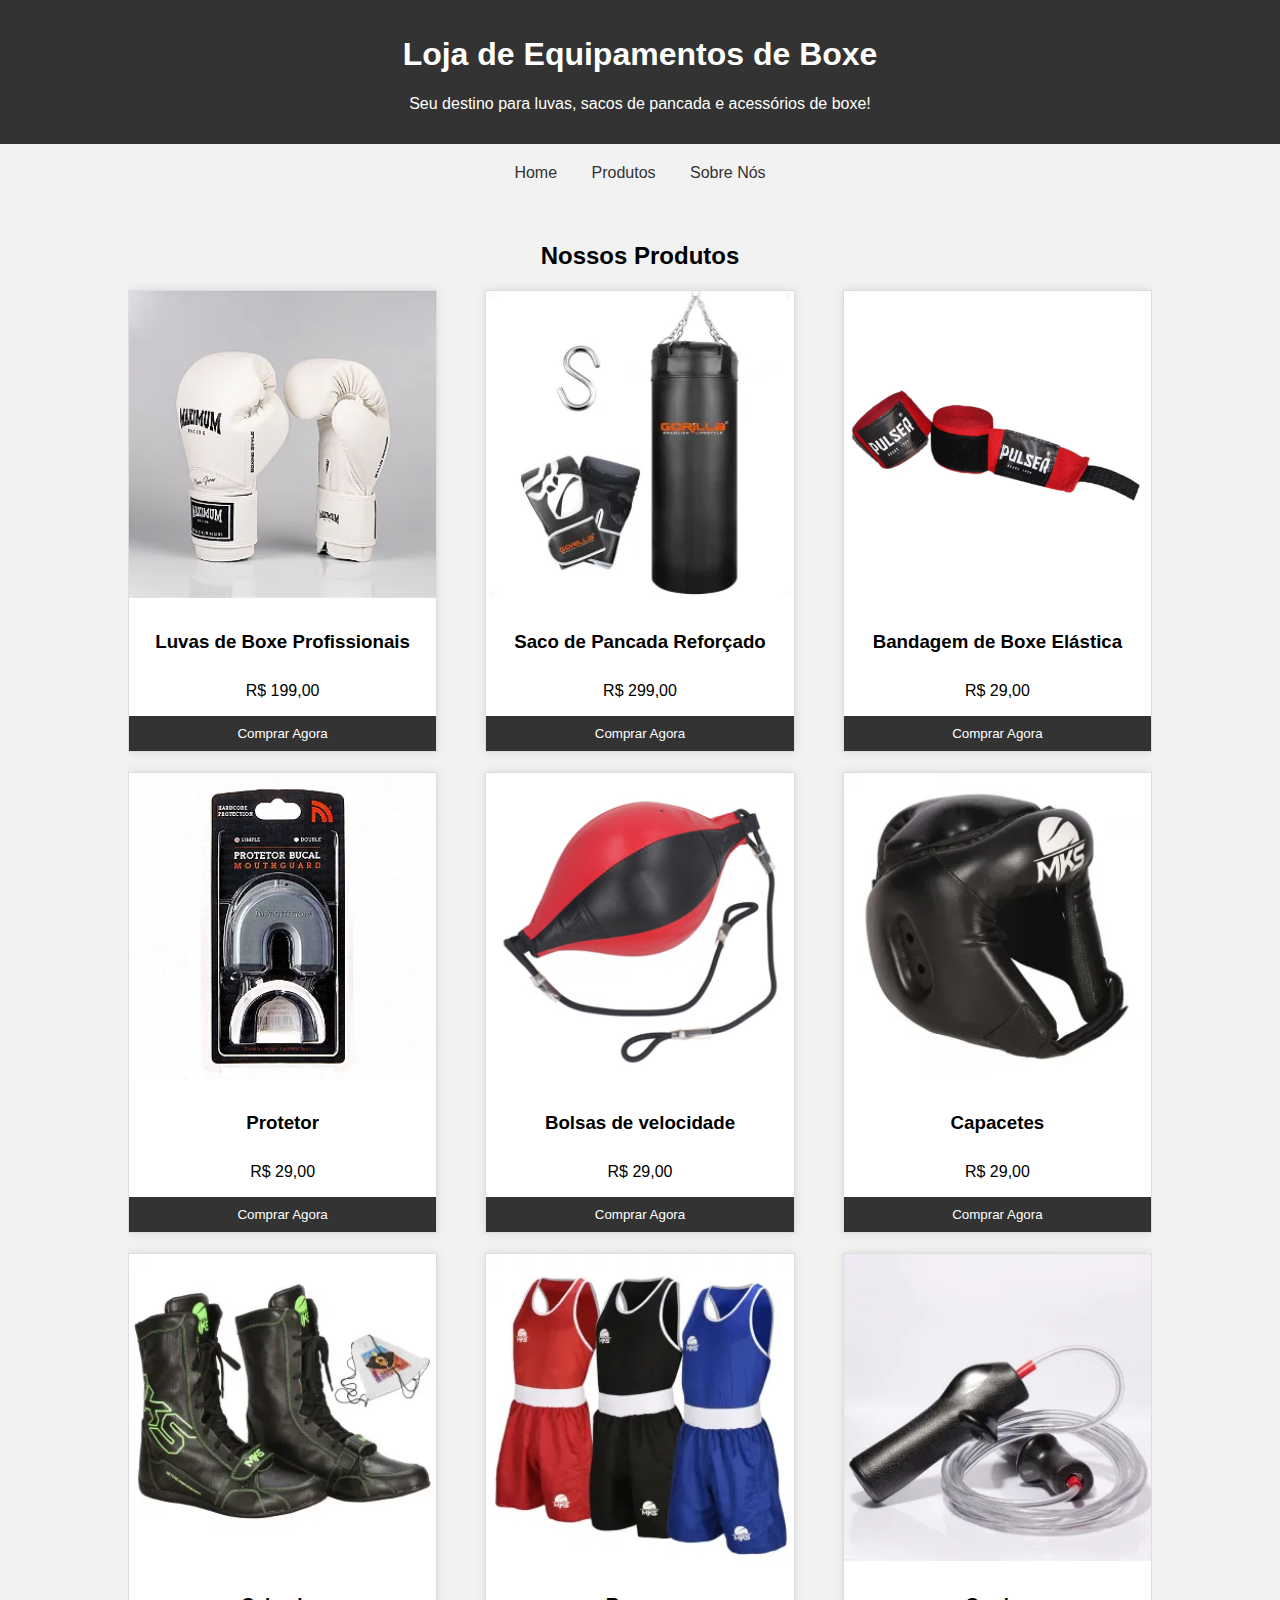
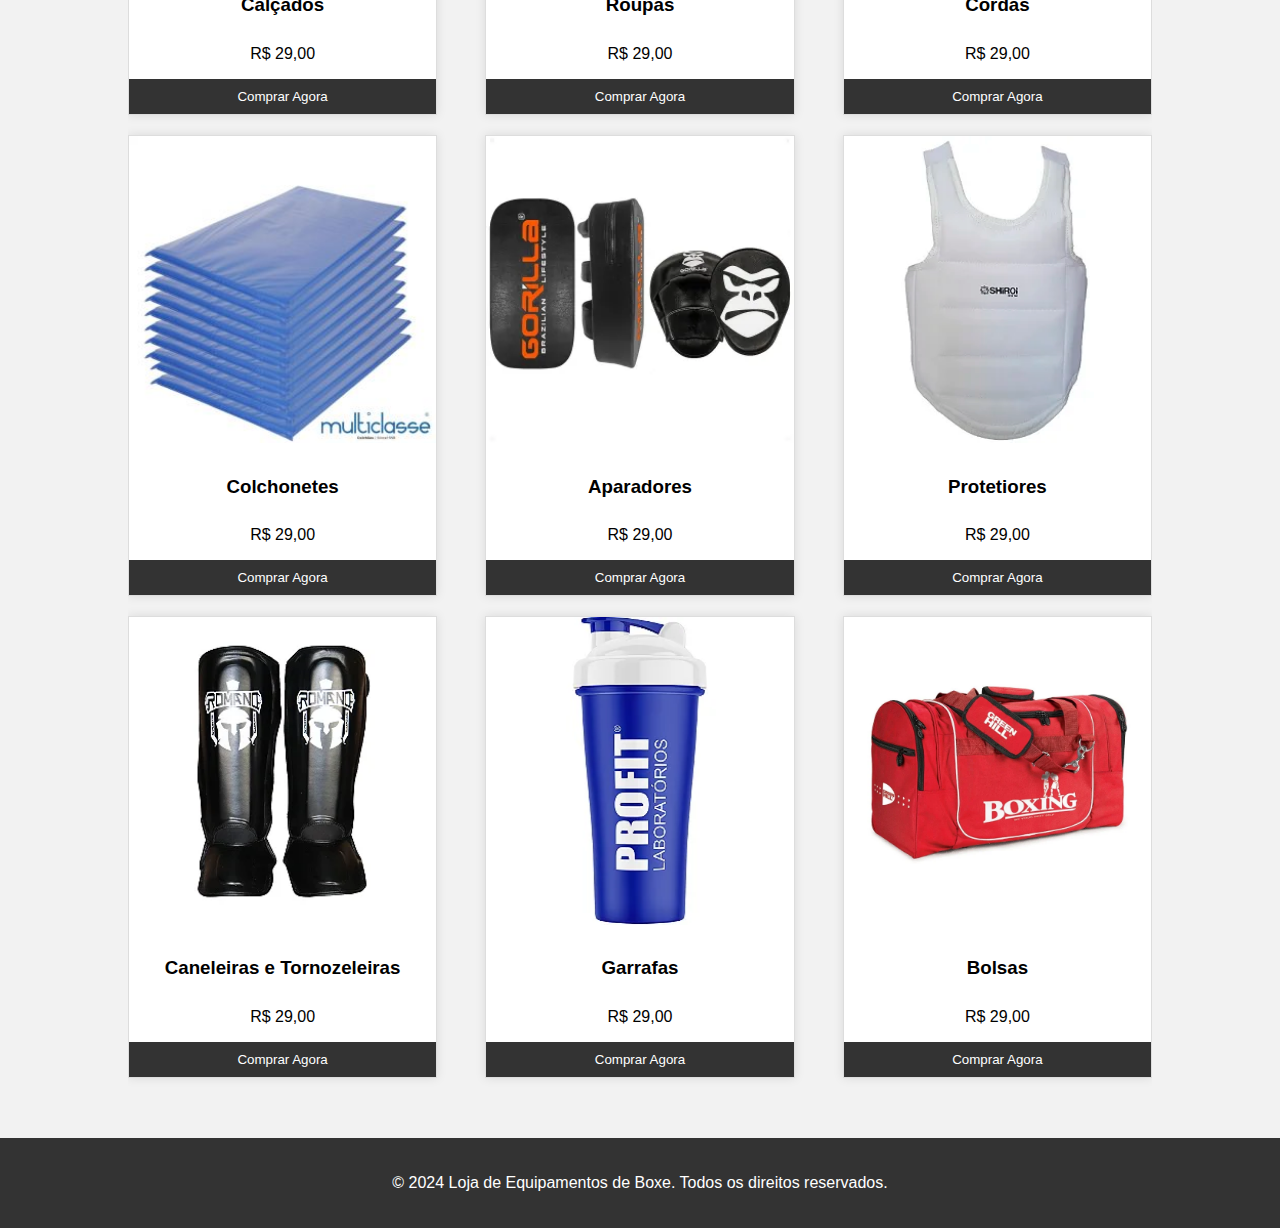
<file: index.html>
<!DOCTYPE html>
<html lang="pt-BR">
<head>
    <meta charset="UTF-8">
    <meta name="viewport" content="width=device-width, initial-scale=1.0">
    <meta name="description" content="Venda de equipamentos de boxe de alta qualidade. Encontre luvas, sacos de pancada, bandagens e muito mais!">
    <title>Loja de Equipamentos de Boxe</title>
    <link rel="stylesheet" href="style.css">
</head>
<body>
    <!-- Cabeçalho -->
    <header>
        <h1>Loja de Equipamentos de Boxe</h1>
        <p>Seu destino para luvas, sacos de pancada e acessórios de boxe!</p>
    </header>
    <!-- Navegação -->
    <nav>
        <a href="home.html">Home</a>
        <a href="index.html">Produtos</a>
        <a href="sobrenos.html">Sobre Nós</a>   
    </nav>
    <!-- Produtos -->
    <section class="container" id="produtos">
        <h2 style="text-align:center; margin-top: 40px;">Nossos Produtos</h2>
        <div class="product">
            <!-- Produto 1 -->
            <div class="product-item">
                <img src="img/luva (1).webp" alt="Luvas de Boxe">
                <h3>Luvas de Boxe Profissionais</h3>
                <p>R$ 199,00</p>
                <button
                >Comprar Agora</button>
            </div>
            <!-- Produto 2 -->
            <div class="product-item">
                <img src="img/saco de pancada.webp" alt="Saco de Pancada">
                <h3>Saco de Pancada Reforçado</h3>
                <p>R$ 299,00</p>
                <button>Comprar Agora</button>
            </div>
            <!-- Produto 3 -->
            <div class="product-item">
                <img src="img/band-verm-mq2c4itsxo (1).webp" alt="Bandagem de Boxe">
                <h3>Bandagem de Boxe Elástica</h3>
                <p>R$ 29,00</p>
                <button>Comprar Agora</button>
            </div>
            <!--Produto 4 -->
            <div class="product-item">
                <img src="img/protetor bocal.webp" alt="Protetor bocal">
                <h3>Protetor</h3>
                <p>R$ 29,00</p>
                <button>Comprar Agora</button>
            </div>
            <!--Produto 5 -->
            <div class="product-item">
                <img src="img/velocidade.jpg" alt="Bolsas de velocidade">
                <h3>Bolsas de velocidade</h3>
                <p>R$ 29,00</p>
                <button>Comprar Agora</button>
            </div>
            <!--Produto 6 -->
            <div class="product-item">
                <img src="img/capacetes.webp" alt="Capacetes">
                <h3>Capacetes</h3>
                <p>R$ 29,00</p>
                <button>Comprar Agora</button>
            </div>
            <!--Produto 7 -->
            <div class="product-item">
                <img src="img/sapato.webp" alt="Calçados">
                <h3>Calçados</h3>
                <p>R$ 29,00</p>
                <button>Comprar Agora</button>
            </div>
            <!--Produto 8 -->
            <div class="product-item">
                <img src="img/roupas.webp" alt="Roupas de treino">
                <h3>Roupas</h3>
                <p>R$ 29,00</p>
                <button>Comprar Agora</button>
            </div>
            <!--Produto 9 -->
            <div class="product-item">
                <img src="img/corda.webp" alt="Cordas de pular">
                <h3>Cordas</h3>
                <p>R$ 29,00</p>
                <button>Comprar Agora</button>
            </div>
            <!--Produto 10 -->
            <div class="product-item">
                <img src="img/colchonetes.jpg" alt="Colchonetes">
                <h3>Colchonetes</h3>
                <p>R$ 29,00</p>
                <button>Comprar Agora</button>
            </div>
            <!--Produto 11 -->
            <div class="product-item">
                <img src="img/aparadores.webp" alt="aparadores">
                <h3>Aparadores</h3>
                <p>R$ 29,00</p>
                <button>Comprar Agora</button>
            </div>
            <!--Produto 12 -->
            <div class="product-item">
                <img src="img/torax.webp" alt="Protetor de Tórax">
                <h3>Protetiores</h3>
                <p>R$ 29,00</p>
                <button>Comprar Agora</button>
            </div>
            <!--Produto 13 -->
            <div class="product-item">
                <img src="img/ptotetor.webp" alt="Caneleiras e Tornozeleiras">
                <h3>Caneleiras e Tornozeleiras</h3>
                <p>R$ 29,00</p>
                <button>Comprar Agora</button>
            </div>
            <!--Produto 14 -->
            <div class="product-item">
                <img src="img/garrafa.webp" alt="garrafinhas">
                <h3>Garrafas</h3>
                <p>R$ 29,00</p>
                <button>Comprar Agora</button>
            </div>
            <!--Produto 15 -->
            <div class="product-item">
                <img src="img/bolsas.webp" alt="bolsas">
                <h3>Bolsas</h3>
                <p>R$ 29,00</p>
                <button>Comprar Agora</button>
            </div>
        </div>
        
    </section>

   

    <!-- Rodapé -->
    <footer>
        <p>&copy; 2024 Loja de Equipamentos de Boxe. Todos os direitos reservados.</p>
    </footer>
</body>
</html>
</file>
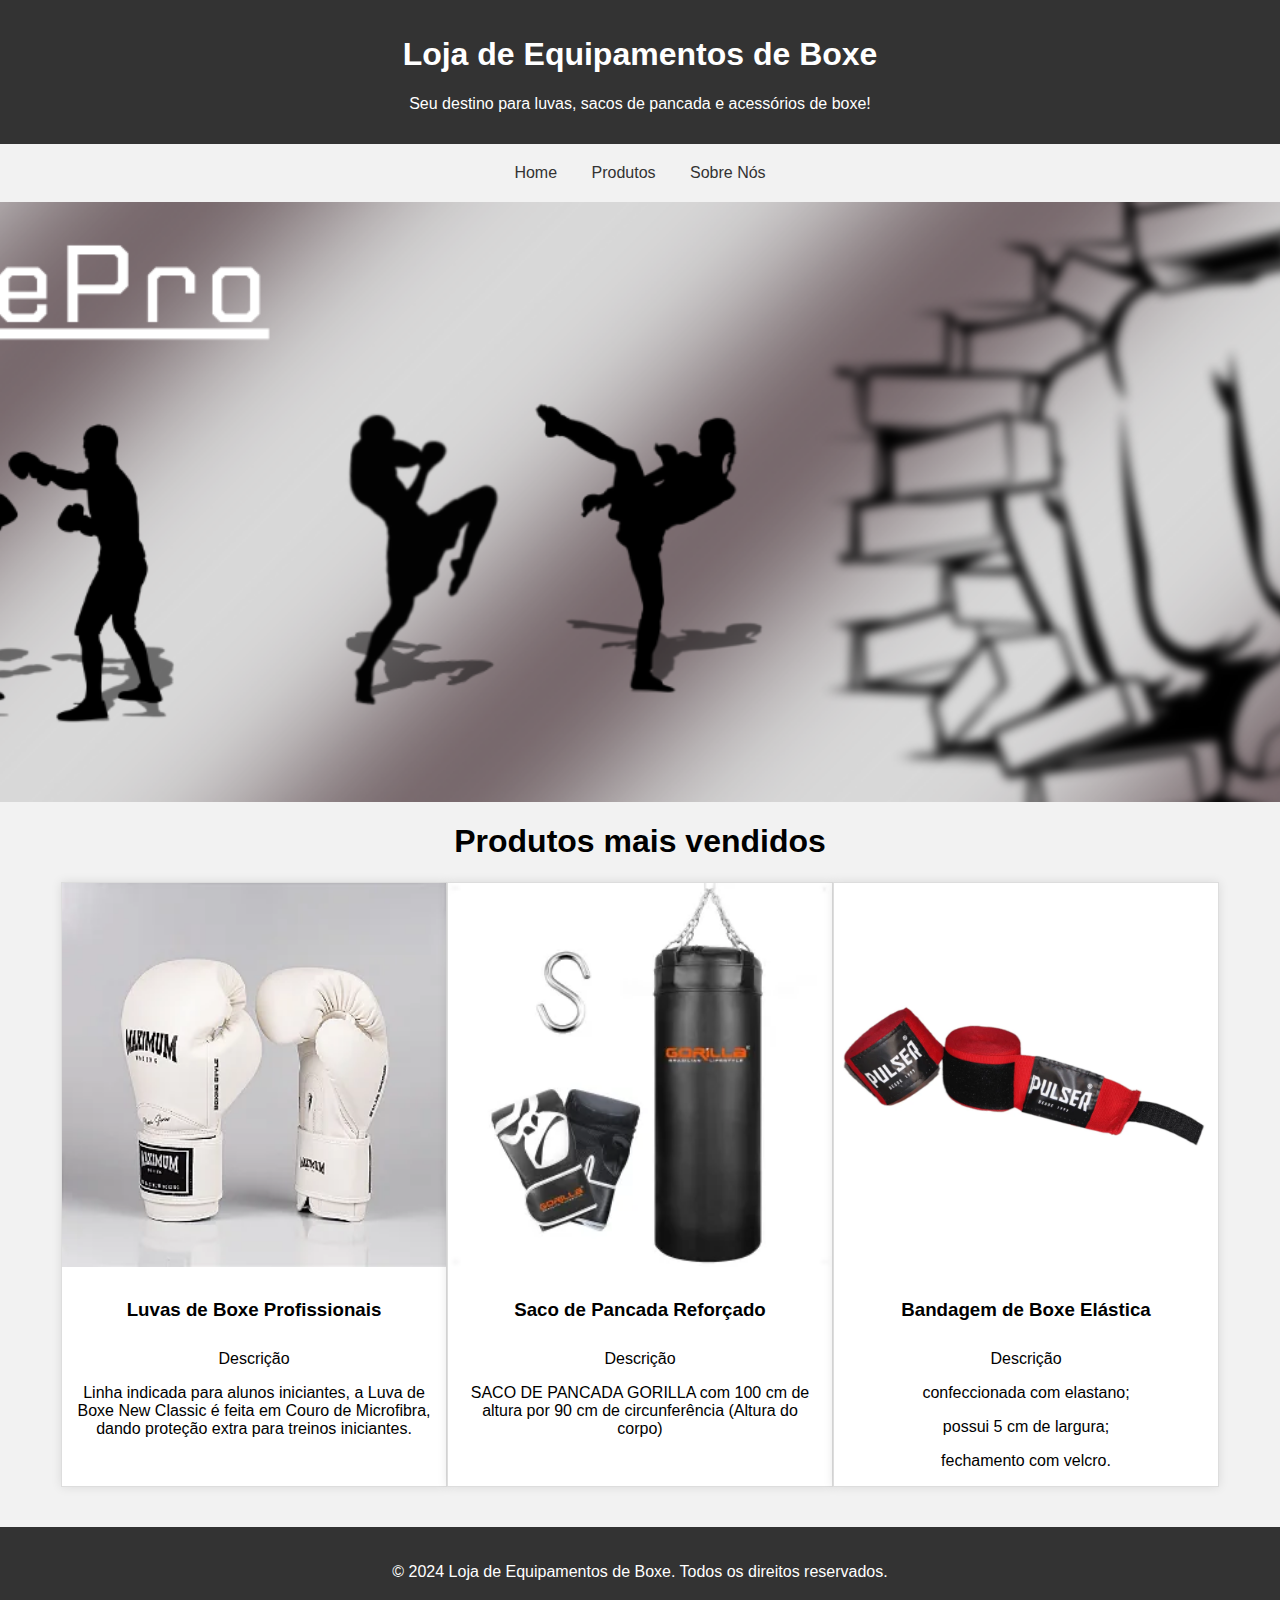
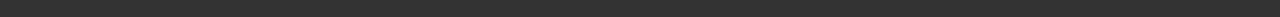
<file: home.html>
<!DOCTYPE html>
<html lang="en">
<head>
    <meta charset="UTF-8">
    <meta name="viewport" content="width=device-width, initial-scale=1.0">
    <title>Home</title>
    <link rel="stylesheet" href="home.css">
</head>
<body>
    <!-- Cabeçalho -->
    <header>
        <h1>Loja de Equipamentos de Boxe</h1>
        <p>Seu destino para luvas, sacos de pancada e acessórios de boxe!</p>
    </header>

    <nav>
    <a href="home.html">Home</a>
    <a href="index.html">Produtos</a>
    <a href="sobrenos.html">Sobre Nós</a>
    </nav>
    <!-- Banner -->
    <div class="banner">
        <div class="banner-content">
        </div>
    </div>
    <h1>Produtos mais vendidos</h1>
    <div class="product-section">
     <!-- Produto 1 -->
     <div class="product-item">
        <img src="img/luva (1).webp" alt="Luvas de Boxe">
        <h3>Luvas de Boxe Profissionais</h3>
        <p>Descrição</p>
        <p>Linha indicada para alunos iniciantes, a Luva de Boxe New Classic é feita em Couro de Microfibra, dando proteção extra para treinos iniciantes.</p>
    </div>
    <!-- Produto 2 -->
    <div class="product-item">
        <img src="img/saco de pancada.webp" alt="Saco de Pancada">
        <h3>Saco de Pancada Reforçado</h3>
        <p>Descrição</p>
        <p>SACO DE PANCADA GORILLA com 100 cm de altura por 90 cm de circunferência (Altura do corpo)</p>
    </div>
    <!-- Produto 3 -->
    <div class="product-item">
        <img src="img/band-verm-mq2c4itsxo (1).webp" alt="Bandagem de Boxe">
        <h3>Bandagem de Boxe Elástica</h3>
        <p>Descrição</p>
        <p>confeccionada com elastano;</p>
        <p>possui 5 cm de largura;</p>
        <p>fechamento com velcro.</p>
    </div>
    </div>
        <!-- Rodapé -->
    <footer>
        <p>&copy; 2024 Loja de Equipamentos de Boxe. Todos os direitos reservados.</p>
    </footer>
</body>
</html>
</file>
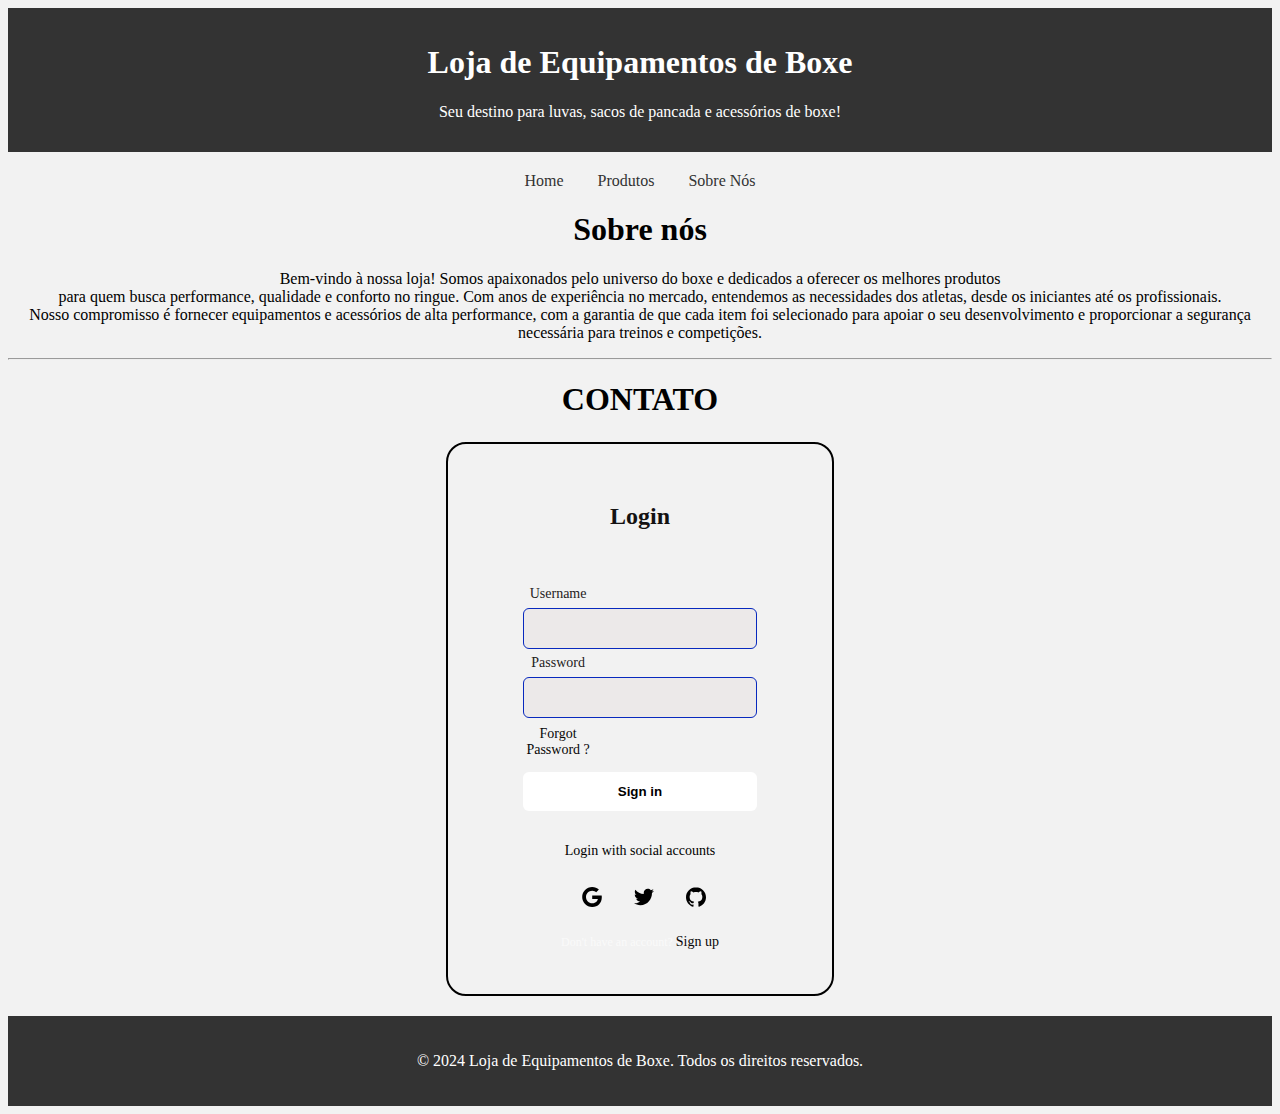
<file: sobrenos.html>
<!DOCTYPE html>
<html lang="en">
<head>
    <meta charset="UTF-8">
    <meta name="viewport" content="width=device-width, initial-scale=1.0">
    <title>Sobre nós</title>
    <link rel="stylesheet" href="sobrenos.css">
    <style>
.form-container {
    margin-top: 1.5rem;
    display: flex;
    justify-content: center;
    flex-direction: column;
    align-items: center;
    width: 320px;
    border: 2px  solid black;
    border-radius: 20px;
    background-color: transparent;
    padding: 2rem;
    color: rgb(20, 18, 18);
    
  }
  
  .title {
    text-align: center;
    font-size: 1.5rem;
    line-height: 2rem;
    font-weight: 700;
  }
  
  .form {
    margin-top: 1.5rem;
    display: flex;
    flex-direction: column;
    border-radius: 2px;
  }
  
  .input-group {
    margin-top: 0.25rem;
    font-size: 0.875rem;
    line-height: 1.25rem;
    width: 30%;
  }
  
  .input-group label {
    display: block;
    color: rgb(36, 33, 33);
    margin-bottom: 4px;
  }
  
  .input-group input {
    width: 200px;
    border-radius: 0.375rem;
    border: 1px solid rgb(8, 41, 190);
    outline: 0;
    background-color: rgb(236, 233, 233);
    padding: 0.75rem 1rem;
    color: rgb(0, 0, 0);
    display: flex;
    justify-content: center;
  }
  
  .input-group input:focus {
    border-color: rgb(0, 0, 0);
  }
  
  .forgot {
    display: flex;
    justify-content: flex-end;
    font-size: 0.75rem;
    line-height: 1rem;
    color: rgb(5, 5, 5);
    margin: 8px 0 14px 0;
  }
  
  .forgot a,.signup a {
    color: rgb(8, 7, 7);
    text-decoration: none;
    font-size: 14px;
  }
  
  .forgot a:hover, .signup a:hover {
    text-decoration: underline rgb(206, 62, 62);
  }
  
  .sign {
    display: block;
    width: 100%;
    background-color: rgb(255, 255, 255);
    padding: 0.75rem;
    text-align: center;
    color: rgb(0, 0, 0);
    border: none;
    border-radius: 0.375rem;
    font-weight: 600;
  }
  
  .social-message {
    display: flex;
    align-items: center;
    padding-top: 1rem;
  }
  
  .line {
    height: 1px;
    flex: 1 1 0%;
    background-color: rgb(0, 0, 0);
  }
  
  .social-message .message {
    padding-left: 0.75rem;
    padding-right: 0.75rem;
    font-size: 0.875rem;
    line-height: 1.25rem;
    color: rgb(0, 0, 0);
  }
  
  .social-icons {
    display: flex;
    justify-content: center;
  }
  
  .social-icons .icon {
    border-radius: 0.125rem;
    padding: 0.75rem;
    border: none;
    background-color: transparent;
    margin-left: 8px;
  }
  
  .social-icons .icon svg {
    height: 1.25rem;
    width: 1.25rem;
    fill: #000000;
  }
  
  .signup {
    text-align: center;
    font-size: 0.75rem;
    line-height: 1rem;
    color: rgb(250, 250, 250);
  }
  
    </style>
    <!-- Cabeçalho -->
    <header>
      <h1>Loja de Equipamentos de Boxe</h1>
      <p>Seu destino para luvas, sacos de pancada e acessórios de boxe!</p>
  </header>
    <nav>
        <a href="home.html">Home</a>
        <a href="index.html">Produtos</a>
        <a href="sobrenos.html">Sobre Nós</a>
    </nav>
       <center>
<body>
<h1>Sobre nós</h1>
<p>Bem-vindo à nossa loja! Somos apaixonados pelo universo do boxe e dedicados a oferecer os melhores produtos
     <br> para quem busca performance, qualidade e conforto no ringue.
    Com anos de experiência no mercado, entendemos as necessidades dos atletas, desde os iniciantes até os profissionais. 
    <br> Nosso compromisso é fornecer equipamentos e acessórios de alta performance, com a garantia de que cada item foi selecionado para apoiar o seu desenvolvimento e proporcionar a segurança necessária para treinos e competições.</p>
    <hr>
    <h1>CONTATO</h1>
    <div class="form-container">
        <p class="title">Login</p>
        <form class="form">
            <div class="input-group">
                <label for="username">Username</label>
                <input type="text" name="username" id="username" placeholder="">
            </div>
            <div class="input-group">
                <label for="password">Password</label>
                <input type="password" name="password" id="password" placeholder="">
                <div class="forgot">
                    <a rel="noopener noreferrer" href="#">Forgot Password ?</a>
                </div>
            </div>
            <button class="sign">Sign in</button>
        </form>
        <div class="social-message">
            <div class="line"></div>
            <p class="message">Login with social accounts</p>
            <div class="line"></div>
        </div>
        <div class="social-icons">
            <button aria-label="Log in with Google" class="icon">
                <svg xmlns="http://www.w3.org/2000/svg" viewBox="0 0 32 32" class="w-5 h-5 fill-current">
                    <path d="M16.318 13.714v5.484h9.078c-0.37 2.354-2.745 6.901-9.078 6.901-5.458 0-9.917-4.521-9.917-10.099s4.458-10.099 9.917-10.099c3.109 0 5.193 1.318 6.38 2.464l4.339-4.182c-2.786-2.599-6.396-4.182-10.719-4.182-8.844 0-16 7.151-16 16s7.156 16 16 16c9.234 0 15.365-6.49 15.365-15.635 0-1.052-0.115-1.854-0.255-2.651z"></path>
                </svg>
            </button>
            <button aria-label="Log in with Twitter" class="icon">
                <svg xmlns="http://www.w3.org/2000/svg" viewBox="0 0 32 32" class="w-5 h-5 fill-current">
                    <path d="M31.937 6.093c-1.177 0.516-2.437 0.871-3.765 1.032 1.355-0.813 2.391-2.099 2.885-3.631-1.271 0.74-2.677 1.276-4.172 1.579-1.192-1.276-2.896-2.079-4.787-2.079-3.625 0-6.563 2.937-6.563 6.557 0 0.521 0.063 1.021 0.172 1.495-5.453-0.255-10.287-2.875-13.52-6.833-0.568 0.964-0.891 2.084-0.891 3.303 0 2.281 1.161 4.281 2.916 5.457-1.073-0.031-2.083-0.328-2.968-0.817v0.079c0 3.181 2.26 5.833 5.26 6.437-0.547 0.145-1.131 0.229-1.724 0.229-0.421 0-0.823-0.041-1.224-0.115 0.844 2.604 3.26 4.5 6.14 4.557-2.239 1.755-5.077 2.801-8.135 2.801-0.521 0-1.041-0.025-1.563-0.088 2.917 1.86 6.36 2.948 10.079 2.948 12.067 0 18.661-9.995 18.661-18.651 0-0.276 0-0.557-0.021-0.839 1.287-0.917 2.401-2.079 3.281-3.396z"></path>
                </svg>
            </button>
            <button aria-label="Log in with GitHub" class="icon">
                <svg xmlns="http://www.w3.org/2000/svg" viewBox="0 0 32 32" class="w-5 h-5 fill-current">
                    <path d="M16 0.396c-8.839 0-16 7.167-16 16 0 7.073 4.584 13.068 10.937 15.183 0.803 0.151 1.093-0.344 1.093-0.772 0-0.38-0.009-1.385-0.015-2.719-4.453 0.964-5.391-2.151-5.391-2.151-0.729-1.844-1.781-2.339-1.781-2.339-1.448-0.989 0.115-0.968 0.115-0.968 1.604 0.109 2.448 1.645 2.448 1.645 1.427 2.448 3.744 1.74 4.661 1.328 0.14-1.031 0.557-1.74 1.011-2.135-3.552-0.401-7.287-1.776-7.287-7.907 0-1.751 0.62-3.177 1.645-4.297-0.177-0.401-0.719-2.031 0.141-4.235 0 0 1.339-0.427 4.4 1.641 1.281-0.355 2.641-0.532 4-0.541 1.36 0.009 2.719 0.187 4 0.541 3.043-2.068 4.381-1.641 4.381-1.641 0.859 2.204 0.317 3.833 0.161 4.235 1.015 1.12 1.635 2.547 1.635 4.297 0 6.145-3.74 7.5-7.296 7.891 0.556 0.479 1.077 1.464 1.077 2.959 0 2.14-0.020 3.864-0.020 4.385 0 0.416 0.28 0.916 1.104 0.755 6.4-2.093 10.979-8.093 10.979-15.156 0-8.833-7.161-16-16-16z"></path>
                </svg>
            </button>
        </div>
        <p class="signup">Don't have an account?
            <a rel="noopener noreferrer" href="#" class="">Sign up</a>
        </p>
    </div>
</div>
</center>
<!-- Rodapé -->
<footer>
  <p>&copy; 2024 Loja de Equipamentos de Boxe. Todos os direitos reservados.</p>
</footer>
</html>
</file>
<file: style.css>
body { 
   
    font-family: Arial, sans-serif;
    margin: 0;
    padding: 0;
    background-color: #f2f2f2;
}
header {
    background-color: #333;
    color: white;
    padding: 15px 0;
    text-align: center;
}
nav {
    text-align: center;
    margin: 20px 0;
}
nav a {
    margin: 0 15px;
    text-decoration: none;
    color: #333;
}
.banner {
    background-image: url('img/7917998-ilustracao-do-conceito-vencedor-para-bandeira-boxe-vetor.jpg'); /* Imagem de banner */
    background-size: cover;
    background-position: center;
    height: 600px;
    text-align: center;
    color: white;
    display: flex;
    justify-content: center;
    align-items: center;
    font-size: 2em;
}
.container {
    width: 80%;
    margin: auto;
    overflow: hidden;
}
.product {
    display: flex;
    justify-content: space-between;
    flex-wrap: wrap;
    margin: 20px 0;
}
.product-item {
    background: white;
    border: 1px solid #ddd;
    width: 30%;
    margin-bottom: 20px;
    box-shadow: 0 0 10px rgba(0,0,0,0.1);
 
}
.product-item img {
    width: 100%;
    height: auto;
}
.product-item h3 {
    padding: 10px;
    text-align: center;
}
.product-item p {
    padding: 0 10px;
    text-align: center;
}
.product-item button {
    display: block;
    width: 100%;
    padding: 10px;
    background-color: #333;
    color: white;
    border: none;
    cursor: pointer;
}
.product-item button:hover {
    background-color: #555;
}
footer {
    background-color: #333;
    color: white;
    text-align: center;
    padding: 20px;
    margin-top: 20px; 
}
</file>
<file: home.css>
body { 
    font-family: Arial, sans-serif;
    margin: 0;
    padding: 0;
    background-color: #f2f2f2;
    
}
.banner {
    background-image: url('img/banner\ orijinal.png'); /* Imagem de banner */
    background-size: cover;
    background-position: center;
    height: 600px;
    text-align: center;
    color: white;
    display: flex;
    justify-content: center;
    align-items: center;
    font-size: 2em;
}
nav {
    text-align: center;
    margin: 20px 0;
}
nav a {
    margin: 0 15px;
    text-decoration: none;
    color: #333;
}
header {
    background-color: #333;
    color: white;
    padding: 15px 0;
    text-align: center;
}
footer {
    background-color: #333;
    color: white;
    text-align: center;
    padding: 20px;
    margin-top: 20px; 
}
h1 {
    display: flex;
    justify-content: center;
}
.product-item {
    background: white;
    border: 1px solid #ddd;
    width: 30%;
    margin-bottom: 20px;
    box-shadow: 0 0 10px rgba(0,0,0,0.1);
}
.product-item img {
    width: 100%;
    height: auto;
}
.product-item h3 {
    padding: 10px;
    text-align: center;
}
.product-item p {
    padding: 0 10px;
    text-align: center;
}
.product-section {
    display: flex;
    justify-content: center;
}
</file>
<file: sobrenos.css>
body {
    background-color: #f2f2f2;
  }
  nav {
    text-align: center;
    margin: 20px 0;
}
nav a {
  margin: 0 15px;
  text-decoration: none;
  color: #333;
}
header {
  background-color: #333;
  color: white;
  padding: 15px 0;
  text-align: center;
}
footer {
  background-color: #333;
  color: white;
  text-align: center;
  padding: 20px;
  margin-top: 20px; 
}
</file>
